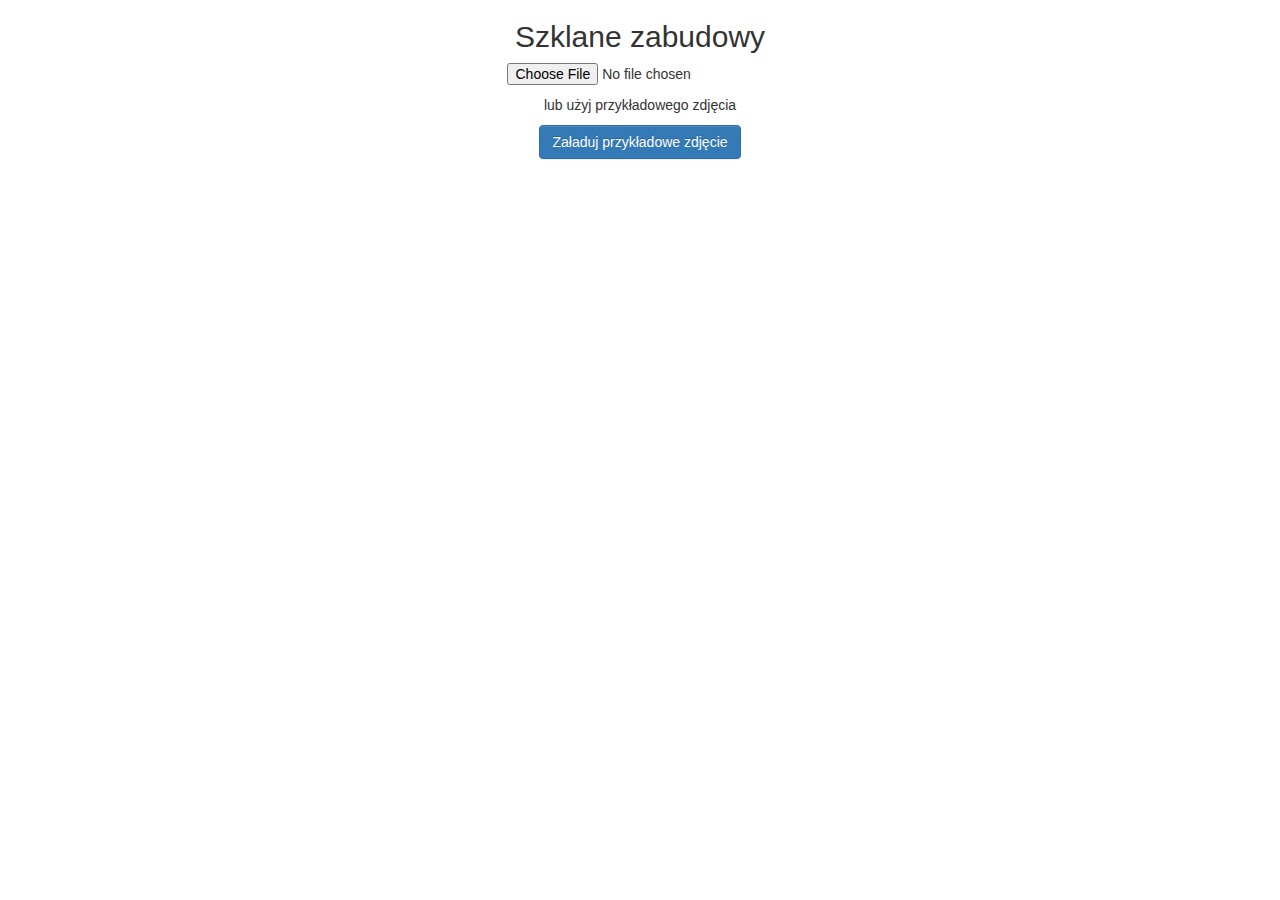
<file: gallery/index.html>
<!doctype html>
<html lang="pl_PL">
<head>
    <meta charset="utf-8">
    <title>Szklane zabudowy - kreator</title>
    <meta name="description" content="">
    <meta name="viewport" content="width=device-width, initial-scale=1">

    <link rel="stylesheet" href="css/bootstrap-theme.min.css">
    <link rel="stylesheet" href="css/bootstrap.min.css">
    <link rel="stylesheet" href="js/lib/slick/slick.css">
    <link rel="stylesheet" href="js/lib/slick/slick-theme.css">
    <link rel="stylesheet" href="css/app.css">
</head>
<body>

<div class="row">
    <div id="intro" class="col-xs-8 col-xs-offset-2 text-center">
        <h2>Szklane zabudowy</h2>

        <p>
            <input id="backgroundFileInput" type="file" value="Załaduj plik z dysku">
        </p>

        <p>lub użyj przykładowego zdjęcia</p>

        <p><input data-image="images/sample.jpg" type="button" class="loadBackground btn btn-primary"
                  value="Załaduj przykładowe zdjęcie">
        </p>
    </div>
</div>

<div id="main" style="display: none;">
    <div class="row toolbar">
        <div class="col-xs-3">
            <div class="buttons">
                <div class="btn btn-default draw-mode"><span class="glyphicon glyphicon-pencil"></span></div>
                <div class="btn btn-default normal-mode"><span class="glyphicon glyphicon-move"></span></div>
                <div class="btn btn-default remove-button hidden"><span class="glyphicon glyphicon-trash"></span></div>
            </div>
        </div>
        <div class="col-xs-5 no-padding">
            <div id="info"></div>
        </div>
        <div class="col-xs-4">
            <button class="btn btn-success saveas" disabled="disabled">
                <span class="glyphicon glyphicon-save"></span>
                Zapisz zdjęcie
            </button>
            <div id="backgroundTools" class="dropdown hidden">
                <button class="btn btn-default dropdown-toggle" type="button"
                        data-toggle="dropdown">
                    Dopasuj wypełnienie
                    <span class="caret"></span>
                </button>
                <ul class="dropdown-menu">
                    <li>
                        <div class="form-group">
                            <label for="imgWidth">Rozmiar</label>
                            <input type="range" min="0" max="2000" value="1000" data-init-value="1000" id="imgWidth">
                        </div>
                    </li>
                    <li>
                        <div class="form-group">
                            <label for="imgOffsetX">Pozycja pozioma</label>
                            <input type="range" min="-1000" max="1000" value="0" data-init-value="0" id="imgOffsetX">
                        </div>
                    </li>
                    <li>
                        <div class="form-group">
                            <label for="imgOffsetY">Pozycja pionowa</label>
                            <input type="range" min="-1000" max="1000" value="0" data-init-value="0" id="imgOffsetY">
                        </div>
                    </li>
                    <li>
                        <div class="form-group">
                            <label>Powtarzanie</label>
                            <label class="repeatLabel"><input checked="checked" type="radio" name="imgRepeat"
                                                              value="repeat" data-init-checked="1" class="imgRepeat" id="imgRepeat">
                                pion i poziom</label>
                            <label class="repeatLabel"> <input type="radio" name="imgRepeat" value="repeat-x"
                                                               class="imgRepeat" id="imgRepeatX">
                                tylko poziom</label>
                            <label class="repeatLabel"> <input type="radio" name="imgRepeat" value="repeat-y"
                                                               class="imgRepeat" id="imgRepeatY">
                                tylko pion</label>
                            <label class="repeatLabel"><input type="radio" name="imgRepeat" value="no-repeat"
                                                              class="imgRepeat" id="imgRepeatNo">
                                brak</label>
                        </div>
                    </li>
                </ul>
            </div>
        </div>
    </div>
    <canvas id="appCanvas" width="800" height="450"></canvas>
</div>

<div id="gallery" style="display: none;"><img class="gallery-image" src="images/sample.jpg" data-url="images/sample.jpg"></div>

<script src="js/lib/jquery-2.1.4.min.js"></script>
<script src="js/lib/fabric-1.5.8.min.js"></script>
<script src="js/lib/slick/slick.min.js"></script>
<script src="js/lib/bootstrap.min.js"></script>
<script src="js/app.js"></script>
<script>
    App.Main.init({
        galleryDataUrl: 'modules/gallery.php'
    });
</script>

</body>
</html>
</file>
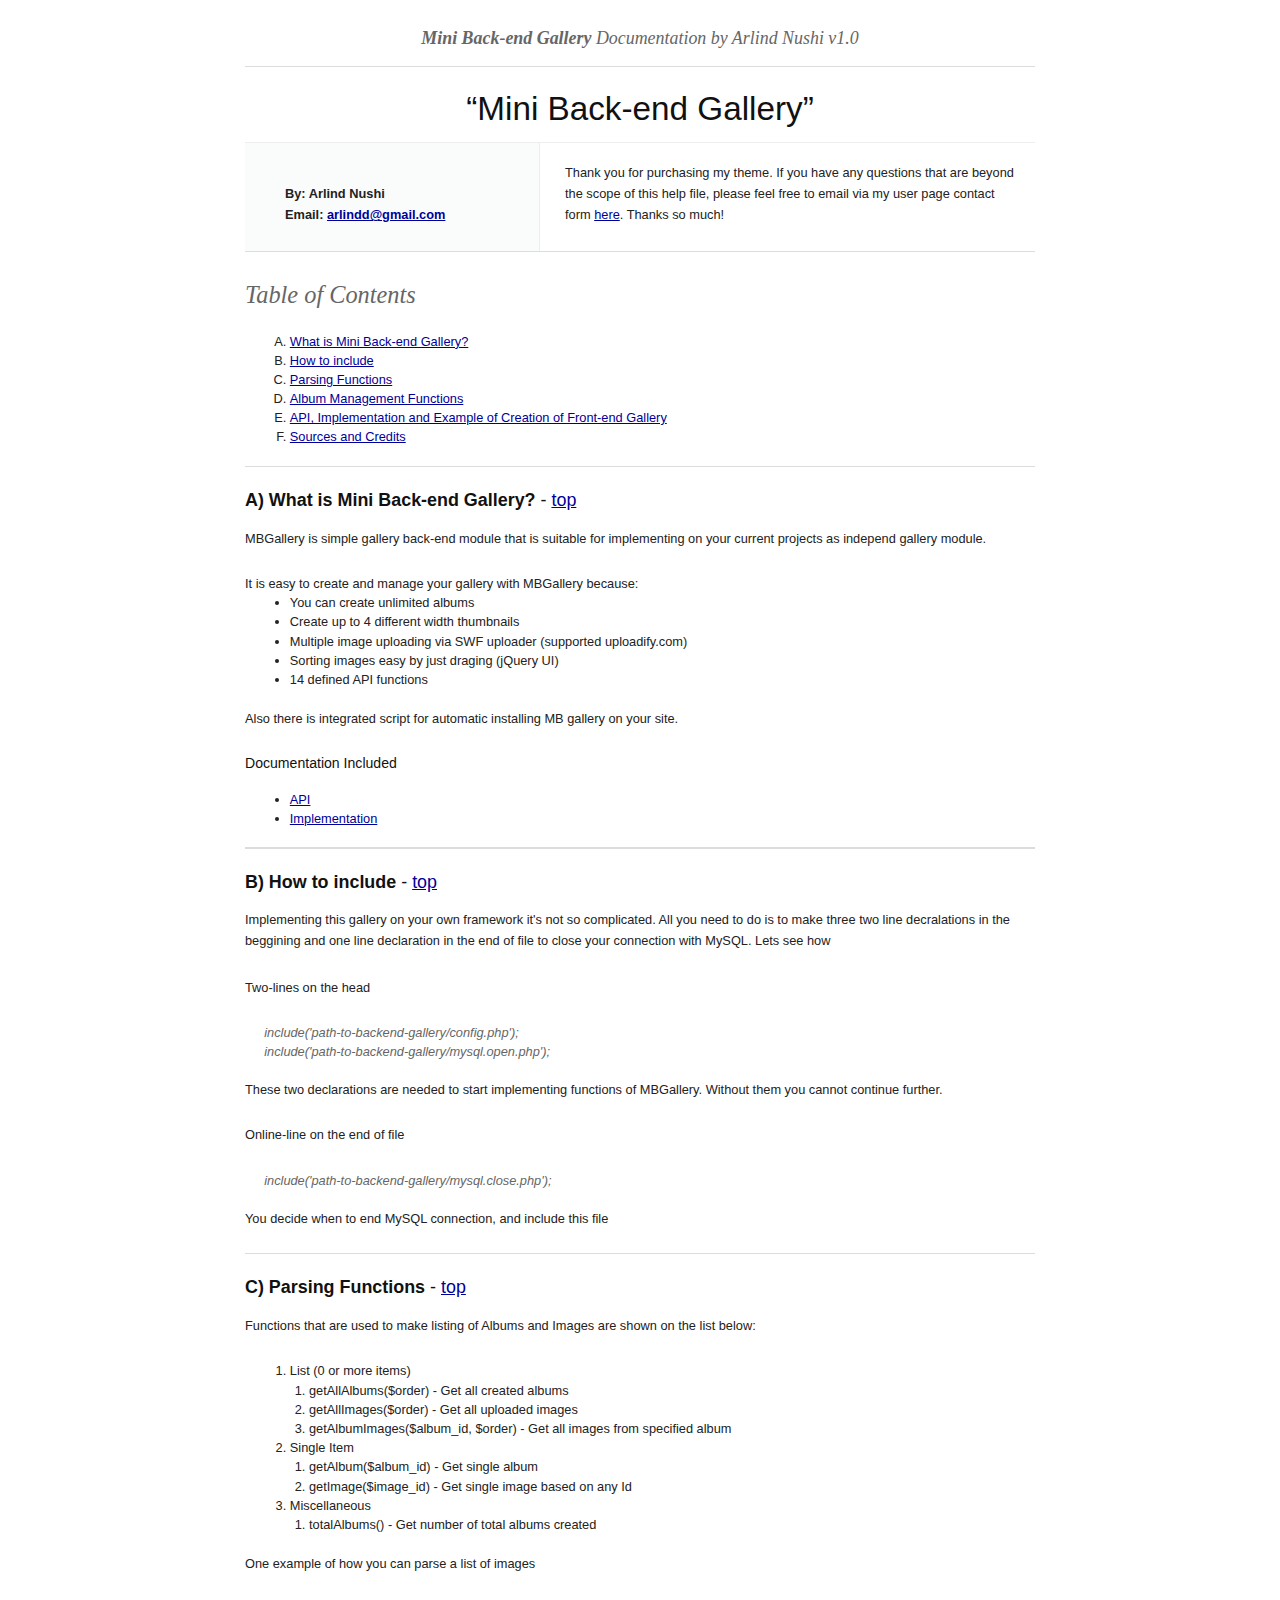
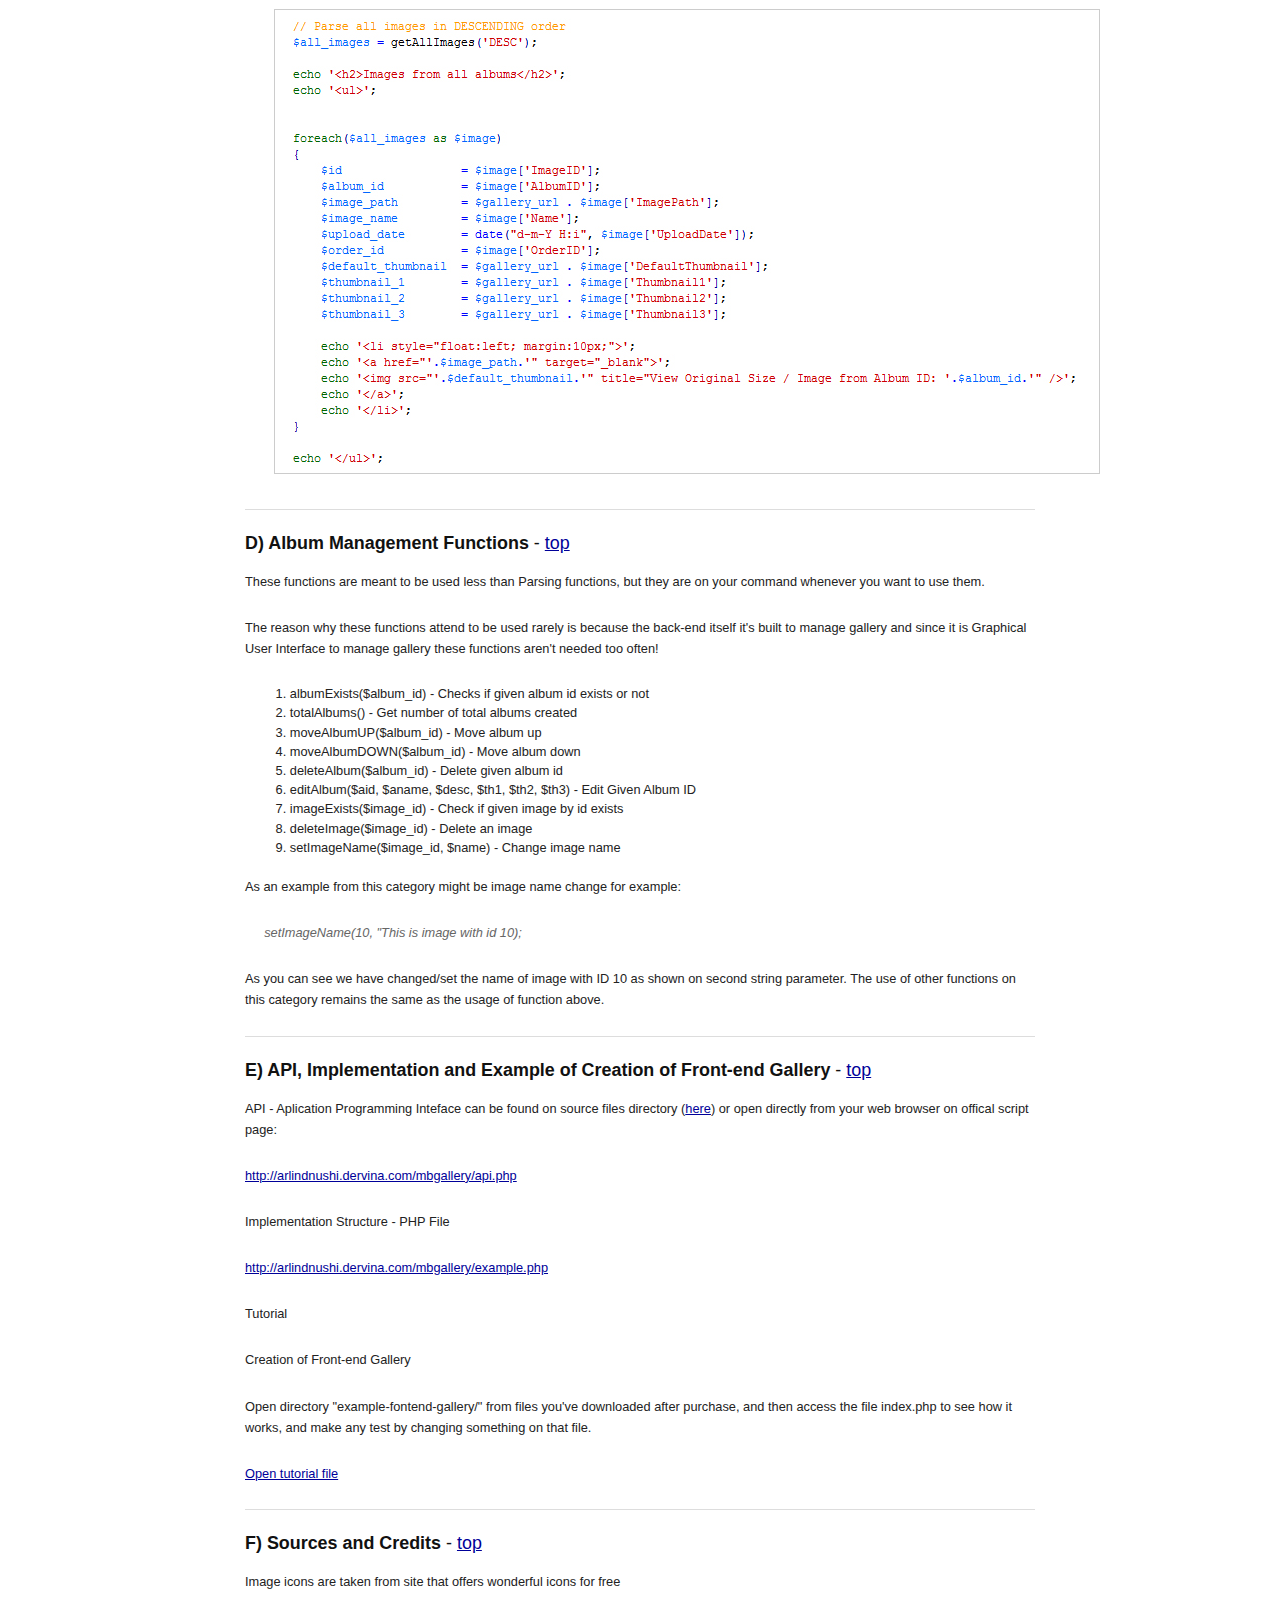
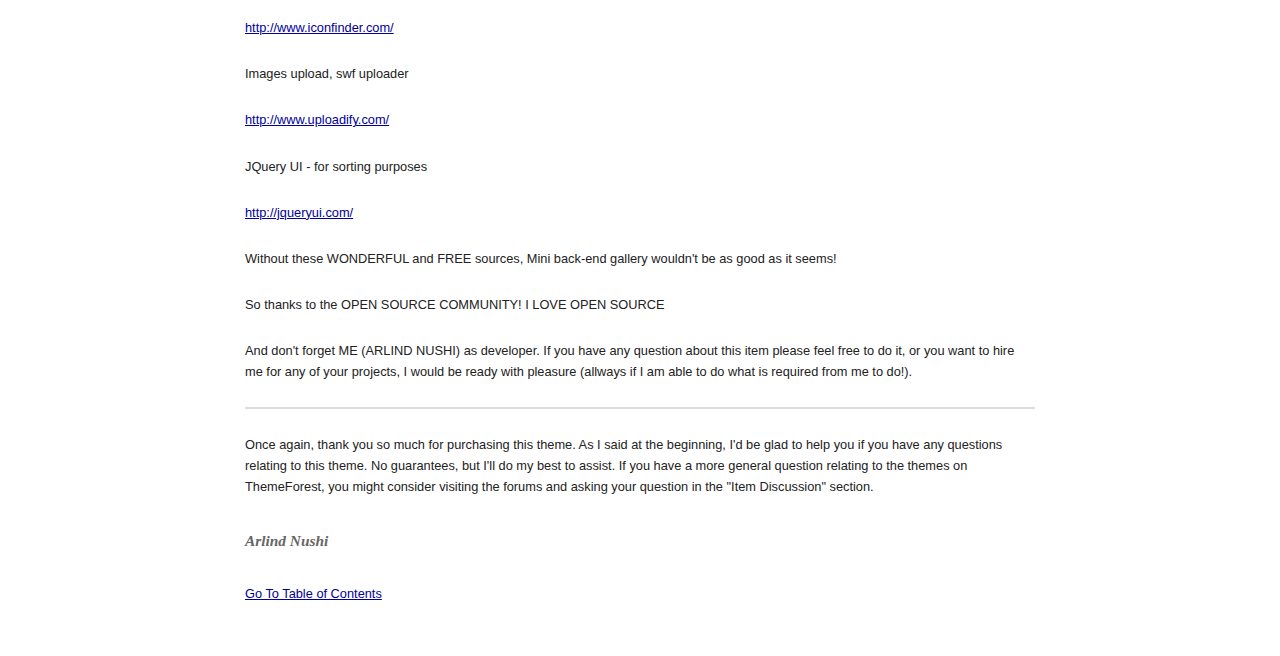
<file: gallery/help/index.html>
<!DOCTYPE HTML PUBLIC "-//W3C//DTD HTML 4.01//EN" "http://www.w3.org/TR/html4/strict.dtd">
<head lang="en">
	<meta http-equiv="content-type" content="text/html;charset=utf-8">
	<title>Mini Back-end Gallery - Documentation</title>
	<!-- Framework CSS -->
	<link rel="stylesheet" href="assets/blueprint-css/screen.css" type="text/css" media="screen, projection">
	<link rel="stylesheet" href="assets/blueprint-css/print.css" type="text/css" media="print">
	<!--[if lt IE 8]><link rel="stylesheet" href="assets/blueprint-css/ie.css" type="text/css" media="screen, projection"><![endif]-->
	<link rel="stylesheet" href="assets/blueprint-css/plugins/fancy-type/screen.css" type="text/css" media="screen, projection">
	<style type="text/css" media="screen">
		p, table, hr, .box { margin-bottom:25px; }
		.box p { margin-bottom:10px; }
	</style>
</head>


<body>
	<div class="container">
	
		<h3 class="center alt"><strong>Mini Back-end Gallery </strong>Documentation by Arlind Nushi v1.0</h3>
		
		<hr>
		
		<h1 class="center">&ldquo;Mini Back-end Gallery&rdquo;</h1>
		
		<div class="borderTop">
		  <div class="span-6 colborder info prepend-1">
				<p class="prepend-top">
				  <strong>
<br>
					By: Arlind Nushi<br>
				  Email: <a href="mailto:arlindd@gmail.com">arlindd@gmail.com</a>
				  </strong>
				</p>
			</div><!-- end div .span-6 -->		
	
			<div class="span-12 last">
				<p class="prepend-top append-0">Thank you for purchasing my theme. If you have any questions that are beyond the scope of this help file, please feel free to email via my user page contact form <a href="http://codecanyon.net/user/arl1nd">here</a>. Thanks so much!</p>
			</div>
		</div><!-- end div .borderTop -->
		
		<hr>
		
		<h2 id="toc" class="alt">Table of Contents</h2>
		<ol class="alpha">
			<li><a href="#htmlStructure">What is Mini Back-end Gallery?</a></li>
			<li><a href="#cssFiles">How to include</a></li>
			<li><a href="#javascript">Parsing Functions</a></li>
			<li><a href="#psdFiles">Album Management Functions</a></li>
			<li><a href="#credits">API, Implementation and  Example of Creation of Front-end Gallery</a></li>
			
			<li><a href="#sourcesAndCredits">Sources and Credits</a></li>
		</ol>
		
	  <hr>
		
		<h3 id="htmlStructure"><strong>A) What is Mini Back-end Gallery?</strong> - <a href="#toc">top</a></h3>
		<p>MBGallery is simple gallery back-end module that is suitable for implementing on your current projects as independ gallery module.</p>
		It is easy to create and manage your gallery with MBGallery because:
		<ul>
		  <li>You can create unlimited albums</li>
		  <li>Create up to 4 different width thumbnails</li>
		  <li>Multiple image uploading via SWF uploader (supported uploadify.com)</li>
		  <li>Sorting images easy by just draging (jQuery UI)</li>
		  <li>14 defined API functions</li>
	  </ul>
	  <p>Also there is integrated script for automatic installing MB gallery on your site.</p>
		<h4>Documentation Included</h4>
		<ul>
		  <li><a href="../backend-gallery/api.php">API</a></li>
		  <li><a href="../backend-gallery/example.php">Implementation</a></li>
	  </ul>
<hr>

		<h3 id="cssFiles"><strong>B) How to include</strong> - <a href="#toc">top</a></h3>

		<p>Implementing this gallery on your own framework it's not so complicated. All you need to do is to make three two line decralations in the beggining and one line declaration in the end of file to close your connection with MySQL. Lets see how</p>
	  <p>
        	Two-lines on the head        
   	  <blockquote>
            include('path-to-backend-gallery/config.php');<br>
            include('path-to-backend-gallery/mysql.open.php');
      </blockquote>
            
            These two declarations are needed to start implementing functions of MBGallery. Without them you cannot continue further.
        </p>
        
        <p>
        	Online-line on the end of file    
   	  <blockquote>
            include('path-to-backend-gallery/mysql.close.php');
      </blockquote>
            
            You decide when to end MySQL connection, and include this file 
        </p>
<hr>
		
		<h3 id="javascript"><strong>C) Parsing Functions</strong> - <a href="#toc">top</a></h3>
		
		<p>Functions that are	used	to make listing of Albums and Images are shown on the list below:</p>
		<ol>
		  <li>List (0 or more items)
		    <ol>
		      <li>getAllAlbums($order) - Get all created albums</li>
		      <li>getAllImages($order) - Get all uploaded images</li>
		      <li>getAlbumImages($album_id, $order) - Get all images from specified album</li>
	        </ol>
		  </li>
		  <li>Single Item
		    <ol>
		      <li>getAlbum($album_id) - Get single album</li>
		      <li>getImage($image_id) - Get single image based on any Id</li>
	        </ol>
		  </li>
		  <li>Miscellaneous
		    <ol>
		      <li>totalAlbums()  - Get number of total albums created</li>
	        </ol>
	      </li>
	  </ol>
		<p>One example of how you can parse a list of images</p>
		<blockquote>
       	  <img src="assets/img01.jpg" style="border:1px solid #CCC; margin:10px;">
        </blockquote>
<hr>
		
		<h3 id="psdFiles"><strong>D) Album Management Functions</strong> - <a href="#toc">top</a></h3>
		
		<p>These functions are meant to be used less than Parsing functions, but they are on your command whenever you want to use them.</p>
		<p>The reason why these functions attend to be used rarely is because the back-end itself it's built to manage gallery and since it is Graphical User Interface to manage gallery these functions aren't needed too often!</p>
		<ol>
		  <li>albumExists($album_id) - Checks if given album id exists or not</li>
		  <li>totalAlbums() - Get number of total albums created</li>
		  <li>moveAlbumUP($album_id) - Move album up</li>
		  <li>moveAlbumDOWN($album_id) - Move album down</li>
		  <li>deleteAlbum($album_id) - Delete given album id</li>
		  <li>editAlbum($aid, $aname, $desc, $th1, $th2, $th3) - Edit Given Album ID</li>
		  <li>imageExists($image_id) - Check if given image by id exists</li>
		  <li>deleteImage($image_id) - Delete an image</li>
		  <li>setImageName($image_id, $name) - Change image name</li>
	  </ol>
		<p>As an example from this category might be image name change for example:</p>
		<blockquote>
		  <p>setImageName(10, &quot;This is image with id 10);</p>
	  </blockquote>
		<p>As you can see we have changed/set the name of image with ID 10 as shown on second string parameter. The use of other functions on this category remains the same as the usage of function above.</p>
<hr>
		
		<h3 id="credits"><strong>E) API, Implementation and  Example of Creation of Front-end Gallery</strong> - <a href="#toc">top</a></h3>
		
	  <p>API - Aplication Programming Inteface can be found on source files directory (<a href="../backend-gallery/api.php">here</a>) or open directly from your web browser on offical script page:        
	  <p> <a href="http://arlindnushi.dervina.com/mbgallery/api.php">http://arlindnushi.dervina.com/mbgallery/api.php</a>
      <p>Implementation Structure - PHP File
      <p> <a href="http://arlindnushi.dervina.com/mbgallery/example.php">http://arlindnushi.dervina.com/mbgallery/example.php</a>
      <p>Tutorial
      <p>Creation of Front-end Gallery
      <p>Open directory  &quot;example-fontend-gallery/&quot; from files you've downloaded after purchase, and then access the file index.php to see how it works, and make any test by changing something on that file.
      <p><a href="../example-fontend-gallery/index.php">Open tutorial file</a>        
<hr>


	<h3 id="sourcesAndCredits"><strong>F) Sources and Credits</strong> - <a href="#toc">top</a></h3>
		<p>Image icons are taken from site that offers wonderful icons for free</p>
		<p> <a href="http://www.iconfinder.com/">http://www.iconfinder.com/</a></p>
		<p>Images upload, swf uploader</p>
		<p> <a href="http://www.uploadify.com/">http://www.uploadify.com/</a></p>
		<p>JQuery UI - for sorting purposes</p>
		<p> <a href="http://jqueryui.com/">http://jqueryui.com/</a></p>
		<p>Without these WONDERFUL and FREE sources, Mini back-end gallery wouldn't be as good as it seems!		</p>
		<p>So thanks to the OPEN SOURCE COMMUNITY! I LOVE OPEN SOURCE</p>
		<p>And don't forget ME (ARLIND NUSHI) as developer. If you have any question about this item please feel free to do it, or you want to hire me for any of your projects, I would be ready with pleasure (allways if I am able to do what is required from me to do!).</p>
<hr>
		
		<p>Once again, thank you so much for purchasing this theme. As I said at the beginning, I'd be glad to help you if you have any questions relating to this theme. No guarantees, but I'll do my best to assist. If you have a more general question relating to the themes on ThemeForest, you might consider visiting the forums and asking your question in the "Item Discussion" section.</p> 
		
		<p class="append-bottom alt large"><strong>Arlind Nushi</strong></p>
		<p><a href="#toc">Go To Table of Contents</a></p>
		
		<hr class="space">
	</div><!-- end div .container -->
</body>
</html>
</file>
<file: gallery/css/app.css>
a {
    color: #122b40;
}

#info {
    text-align: center;
    font: 14px "Helvetica Neue", Arial, "Lucida Grande", sans-serif;
    padding-top: 12px;
}

#backgroundFileInput {
    margin: auto;
}

#main {
    width: 1140px;
    height: 720px;
    margin: 0 auto;
    border: 1px solid #dadada;
    position: relative;
}

#gallery {
    width: 1140px;
    border: 0;
    margin: auto;
    margin-top: 20px;
	margin-bottom: 20px;
}

#gallery .slick-frame {
    padding: 4px;
}

#gallery .slick-image {
    margin: 10px;
}

#gallery .tab-pane {
    width: 1140px;
}

#gallery .nav > li > a {
    padding: 5px 15px;
    font-size: 12px;
    font-weight: bold;
}

#gallery .gallery-image {
    cursor: pointer;
}

#gallery .gallery-image.active {
    outline: 5px solid #dadada;
}

.cb {
    display: block;
    clear: both;
    width: 100%;
}

#navigation {
    position: absolute;
    top: 10px;
    right: 10px;
}

#aside {
    width: 250px;
    position: fixed;
    top: 0;
    right: 0;
    background: #000;
    height: 100%;
}

#aside a {
    color: #fff;
}

.show-layers-btn {
    top: 0;
    right: 30px;
    padding: 10px;

}

.hidden {
    display: none;
}

.toolbar {
    padding: 10px;
}

.no-padding {
    padding: 0;
}

#backgroundTools .dropdown-menu {
    padding: 20px;
	width:190px;
	margin:0;
}
.repeatLabel {
    font-weight: normal;
}

.dropdown:hover ul.dropdown-menu, ul.dropdown-menu:hover{
    display: block;    
}

.btn:focus{
    outline: none;
}

button.saveas {
 float: left;
 margin: 0 10px 0;
}

.dropdown {
	float: left;
}
</file>
<file: gallery/help/assets/blueprint-css/screen.css>
/* -----------------------------------------------------------------------


 Blueprint CSS Framework 0.9
 http://blueprintcss.org

   * Copyright (c) 2007-Present. See LICENSE for more info.
   * See README for instructions on how to use Blueprint.
   * For credits and origins, see AUTHORS.
   * This is a compressed file. See the sources in the 'src' directory.

----------------------------------------------------------------------- */

/* reset.css */
html, body, div, span, object, iframe, h1, h2, h3, h4, h5, h6, p, blockquote, pre, a, abbr, acronym, address, code, del, dfn, em, img, q, dl, dt, dd, ol, ul, li, fieldset, form, label, legend, table, caption, tbody, tfoot, thead, tr, th, td {margin:0;padding:0;border:0;font-weight:inherit;font-style:inherit;font-size:100%;font-family:inherit;vertical-align:baseline;}
body {line-height:1.5;}
table {border-collapse:separate;border-spacing:0;}
caption, th, td {text-align:left;font-weight:normal;}
table, td, th {vertical-align:middle;}
blockquote:before, blockquote:after, q:before, q:after {content:"";}
blockquote, q {quotes:"" "";}
a img {border:none;}

/* custom.css */
.info { background:#fafcfc; }
.borderTop { border-top: 1px solid #eee;}
.append-0 {padding-right:20px;}

/* typography.css */
body {font-size:80%;color:#222;background:#fff;font-family:"Helvetica Neue", Arial, Helvetica, sans-serif;padding-top:30px;}
h1, h2, h3, h4, h5, h6 {font-weight:normal;color:#111;}
h1 {font-size:2.6em;line-height:1;margin-bottom:0.5em;}
h2 {font-size:1.9em;margin-bottom:0.75em;}
h3 {font-size:1.4em;line-height:1;margin-bottom:1em;}
h4 {font-size:1.1em;line-height:1.25;margin-bottom:1.25em;}
h5 {font-size:1em;font-weight:bold;margin-bottom:1.5em;}
h6 {font-size:1em;font-weight:bold;}
h1 img, h2 img, h3 img, h4 img, h5 img, h6 img {margin:0;}
p {margin:0 0 1.5em;line-height:1.65em;}
p img.left {float:left;margin:1.5em 1.5em 1.5em 0;padding:0;}
p img.right {float:right;margin:1.5em 0 1.5em 1.5em;}
a:focus, a:hover {color:#000;}
a {color:#009;text-decoration:underline;}
blockquote {margin:1.5em;color:#666;font-style:italic;}
strong {font-weight:bold;}
em, dfn {font-style:italic;}
dfn {font-weight:bold;}
sup, sub {line-height:0;}
abbr, acronym {border-bottom:1px dotted #666;}
address {margin:0 0 1.5em;font-style:italic;}
del {color:#666;}
pre {margin:1.5em 0;white-space:pre;}
pre, code, tt {font:13px 'andale mono', 'lucida console', monospace;line-height:1.5;}
li ul, li ol {margin:0 1.5em;}
ul, ol {margin:0 1.5em 1.5em 3.5em;}
ul {list-style-type:disc;}
ol {list-style-type:decimal;}
ol.alpha {list-style:upper-alpha;}
dl {margin:0 0 1.5em 0;}
dl dt {font-weight:bold;}
dd {margin-left:1.5em;}
table {margin-bottom:1.4em;width:100%;}
th {font-weight:bold;}
thead th {background:#c3d9ff;}
th, td, caption {padding:4px 10px 4px 5px;}
tr.even td {background:#e5ecf9;}
tfoot {font-style:italic;}
caption {background:#eee;}
.small {font-size:.85em;margin-bottom:1.875em;line-height:1.875em;}
.large {font-size:1.2em;line-height:2.5em;margin-bottom:1.25em;}
.hide {display:none;}
.quiet {color:#666;}
.loud {color:#000;}
.highlight {background:#ff0;}
.added {background:#060;color:#fff;}
.removed {background:#900;color:#fff;}
.first {margin-left:0;padding-left:0;}
.last {margin-right:0;padding-right:0;}
.top {margin-top:0;padding-top:0;}
.bottom {margin-bottom:0;padding-bottom:0;}
.center {text-align:center;}

/* forms.css */
label {font-weight:bold;}
fieldset {padding:1.4em;margin:0 0 1.5em 0;border:1px solid #ccc;}
legend {font-weight:bold;font-size:1.2em;}
input[type=text], input[type=password], input.text, input.title, textarea, select {background-color:#fff;border:1px solid #bbb;}
input[type=text]:focus, input[type=password]:focus, input.text:focus, input.title:focus, textarea:focus, select:focus {border-color:#666;}
input[type=text], input[type=password], input.text, input.title, textarea, select {margin:0.5em 0;}
input.text, input.title {width:300px;padding:5px;}
input.title {font-size:1.5em;}
textarea {width:390px;height:250px;padding:5px;}
input[type=checkbox], input[type=radio], input.checkbox, input.radio {position:relative;top:.25em;}
form.inline {line-height:3;}
form.inline p {margin-bottom:0;}
.error, .notice, .success {padding:.8em;margin-bottom:1em;border:2px solid #ddd;}
.error {background:#FBE3E4;color:#8a1f11;border-color:#FBC2C4;}
.notice {background:#FFF6BF;color:#514721;border-color:#FFD324;}
.success {background:#E6EFC2;color:#264409;border-color:#C6D880;}
.error a {color:#8a1f11;}
.notice a {color:#514721;}
.success a {color:#264409;}

/* grid.css */
.container {width:790px;margin:0 auto;}
.showgrid {background:url(src/grid.png);}
.column, div.span-1, div.span-2, div.span-3, div.span-4, div.span-5, div.span-6, div.span-7, div.span-8, div.span-9, div.span-10, div.span-11, div.span-12, div.span-13, div.span-14, div.span-15, div.span-16, div.span-17, div.span-18, div.span-19, div.span-20, div.span-21, div.span-22, div.span-23, div.span-24 {float:left;margin-right:10px;}
.last, div.last {margin-right:0;}
.span-1 {width:30px;}
.span-2 {width:70px;}
.span-3 {width:110px;}
.span-4 {width:150px;}
.span-5 {width:190px;}
.span-6 {width:230px;}
.span-7 {width:270px;}
.span-8 {width:310px;}
.span-9 {width:350px;}
.span-10 {width:390px;}
.span-11 {width:430px;}
.span-12 {width:470px;}
.span-13 {width:510px;}
.span-14 {width:550px;}
.span-15 {width:590px;}
.span-16 {width:630px;}
.span-17 {width:670px;}
.span-18 {width:710px;}
.span-19 {width:750px;}
.span-20 {width:790px;}
.span-21 {width:830px;}
.span-22 {width:870px;}
.span-23 {width:910px;}
.span-24, div.span-24 {width:950px;margin:0;}
input.span-1, textarea.span-1, input.span-2, textarea.span-2, input.span-3, textarea.span-3, input.span-4, textarea.span-4, input.span-5, textarea.span-5, input.span-6, textarea.span-6, input.span-7, textarea.span-7, input.span-8, textarea.span-8, input.span-9, textarea.span-9, input.span-10, textarea.span-10, input.span-11, textarea.span-11, input.span-12, textarea.span-12, input.span-13, textarea.span-13, input.span-14, textarea.span-14, input.span-15, textarea.span-15, input.span-16, textarea.span-16, input.span-17, textarea.span-17, input.span-18, textarea.span-18, input.span-19, textarea.span-19, input.span-20, textarea.span-20, input.span-21, textarea.span-21, input.span-22, textarea.span-22, input.span-23, textarea.span-23, input.span-24, textarea.span-24 {border-left-width:1px!important;border-right-width:1px!important;padding-left:5px!important;padding-right:5px!important;}
input.span-1, textarea.span-1 {width:18px!important;}
input.span-2, textarea.span-2 {width:58px!important;}
input.span-3, textarea.span-3 {width:98px!important;}
input.span-4, textarea.span-4 {width:138px!important;}
input.span-5, textarea.span-5 {width:178px!important;}
input.span-6, textarea.span-6 {width:218px!important;}
input.span-7, textarea.span-7 {width:258px!important;}
input.span-8, textarea.span-8 {width:298px!important;}
input.span-9, textarea.span-9 {width:338px!important;}
input.span-10, textarea.span-10 {width:378px!important;}
input.span-11, textarea.span-11 {width:418px!important;}
input.span-12, textarea.span-12 {width:458px!important;}
input.span-13, textarea.span-13 {width:498px!important;}
input.span-14, textarea.span-14 {width:538px!important;}
input.span-15, textarea.span-15 {width:578px!important;}
input.span-16, textarea.span-16 {width:618px!important;}
input.span-17, textarea.span-17 {width:658px!important;}
input.span-18, textarea.span-18 {width:698px!important;}
input.span-19, textarea.span-19 {width:738px!important;}
input.span-20, textarea.span-20 {width:778px!important;}
input.span-21, textarea.span-21 {width:818px!important;}
input.span-22, textarea.span-22 {width:858px!important;}
input.span-23, textarea.span-23 {width:898px!important;}
input.span-24, textarea.span-24 {width:938px!important;}
.append-1 {padding-right:40px;}
.append-2 {padding-right:80px;}
.append-3 {padding-right:120px;}
.append-4 {padding-right:160px;}
.append-5 {padding-right:200px;}
.append-6 {padding-right:240px;}
.append-7 {padding-right:280px;}
.append-8 {padding-right:320px;}
.append-9 {padding-right:360px;}
.append-10 {padding-right:400px;}
.append-11 {padding-right:440px;}
.append-12 {padding-right:480px;}
.append-13 {padding-right:520px;}
.append-14 {padding-right:560px;}
.append-15 {padding-right:600px;}
.append-16 {padding-right:640px;}
.append-17 {padding-right:680px;}
.append-18 {padding-right:720px;}
.append-19 {padding-right:760px;}
.append-20 {padding-right:800px;}
.append-21 {padding-right:840px;}
.append-22 {padding-right:880px;}
.append-23 {padding-right:920px;}
.prepend-1 {padding-left:40px;}
.prepend-2 {padding-left:80px;}
.prepend-3 {padding-left:120px;}
.prepend-4 {padding-left:160px;}
.prepend-5 {padding-left:200px;}
.prepend-6 {padding-left:240px;}
.prepend-7 {padding-left:280px;}
.prepend-8 {padding-left:320px;}
.prepend-9 {padding-left:360px;}
.prepend-10 {padding-left:400px;}
.prepend-11 {padding-left:440px;}
.prepend-12 {padding-left:480px;}
.prepend-13 {padding-left:520px;}
.prepend-14 {padding-left:560px;}
.prepend-15 {padding-left:600px;}
.prepend-16 {padding-left:640px;}
.prepend-17 {padding-left:680px;}
.prepend-18 {padding-left:720px;}
.prepend-19 {padding-left:760px;}
.prepend-20 {padding-left:800px;}
.prepend-21 {padding-left:840px;}
.prepend-22 {padding-left:880px;}
.prepend-23 {padding-left:920px;}
div.border {padding-right:4px;margin-right:5px;border-right:1px solid #eee;}
div.colborder {padding-right:24px;margin-right:25px;border-right:1px solid #eee;}
div.colborderTop {border-top:1px solid #eee;}
.pull-1 {margin-left:-40px;}
.pull-2 {margin-left:-80px;}
.pull-3 {margin-left:-120px;}
.pull-4 {margin-left:-160px;}
.pull-5 {margin-left:-200px;}
.pull-6 {margin-left:-240px;}
.pull-7 {margin-left:-280px;}
.pull-8 {margin-left:-320px;}
.pull-9 {margin-left:-360px;}
.pull-10 {margin-left:-400px;}
.pull-11 {margin-left:-440px;}
.pull-12 {margin-left:-480px;}
.pull-13 {margin-left:-520px;}
.pull-14 {margin-left:-560px;}
.pull-15 {margin-left:-600px;}
.pull-16 {margin-left:-640px;}
.pull-17 {margin-left:-680px;}
.pull-18 {margin-left:-720px;}
.pull-19 {margin-left:-760px;}
.pull-20 {margin-left:-800px;}
.pull-21 {margin-left:-840px;}
.pull-22 {margin-left:-880px;}
.pull-23 {margin-left:-920px;}
.pull-24 {margin-left:-960px;}
.pull-1, .pull-2, .pull-3, .pull-4, .pull-5, .pull-6, .pull-7, .pull-8, .pull-9, .pull-10, .pull-11, .pull-12, .pull-13, .pull-14, .pull-15, .pull-16, .pull-17, .pull-18, .pull-19, .pull-20, .pull-21, .pull-22, .pull-23, .pull-24 {float:left;position:relative;}
.push-1 {margin:0 -40px 1.5em 40px;}
.push-2 {margin:0 -80px 1.5em 80px;}
.push-3 {margin:0 -120px 1.5em 120px;}
.push-4 {margin:0 -160px 1.5em 160px;}
.push-5 {margin:0 -200px 1.5em 200px;}
.push-6 {margin:0 -240px 1.5em 240px;}
.push-7 {margin:0 -280px 1.5em 280px;}
.push-8 {margin:0 -320px 1.5em 320px;}
.push-9 {margin:0 -360px 1.5em 360px;}
.push-10 {margin:0 -400px 1.5em 400px;}
.push-11 {margin:0 -440px 1.5em 440px;}
.push-12 {margin:0 -480px 1.5em 480px;}
.push-13 {margin:0 -520px 1.5em 520px;}
.push-14 {margin:0 -560px 1.5em 560px;}
.push-15 {margin:0 -600px 1.5em 600px;}
.push-16 {margin:0 -640px 1.5em 640px;}
.push-17 {margin:0 -680px 1.5em 680px;}
.push-18 {margin:0 -720px 1.5em 720px;}
.push-19 {margin:0 -760px 1.5em 760px;}
.push-20 {margin:0 -800px 1.5em 800px;}
.push-21 {margin:0 -840px 1.5em 840px;}
.push-22 {margin:0 -880px 1.5em 880px;}
.push-23 {margin:0 -920px 1.5em 920px;}
.push-24 {margin:0 -960px 1.5em 960px;}
.push-1, .push-2, .push-3, .push-4, .push-5, .push-6, .push-7, .push-8, .push-9, .push-10, .push-11, .push-12, .push-13, .push-14, .push-15, .push-16, .push-17, .push-18, .push-19, .push-20, .push-21, .push-22, .push-23, .push-24 {float:right;position:relative;}
.prepend-top {margin-top:1.5em;}
.append-bottom {margin-bottom:1.5em;}
.box {padding:1.5em;margin-bottom:1.5em;background:#E5ECF9;}
hr {background:#ddd;color:#ddd;clear:both;float:none;width:100%;height:.1em;margin:0 0 1.45em;border:none;}
hr.space {background:#fff;color:#fff;}
.clearfix:after, .container:after {content:"\0020";display:block;height:0;clear:both;visibility:hidden;overflow:hidden;}
.clearfix, .container {display:block;}
.clear {clear:both;}
</file>
<file: gallery/help/assets/blueprint-css/print.css>
/* -----------------------------------------------------------------------


 Blueprint CSS Framework 0.9
 http://blueprintcss.org

   * Copyright (c) 2007-Present. See LICENSE for more info.
   * See README for instructions on how to use Blueprint.
   * For credits and origins, see AUTHORS.
   * This is a compressed file. See the sources in the 'src' directory.

----------------------------------------------------------------------- */

/* print.css */
body {line-height:1.5;font-family:"Helvetica Neue", Arial, Helvetica, sans-serif;color:#000;background:none;font-size:10pt;}
.container {background:none;}
hr {background:#ccc;color:#ccc;width:100%;height:2px;margin:2em 0;padding:0;border:none;}
hr.space {background:#fff;color:#fff;}
h1, h2, h3, h4, h5, h6 {font-family:"Helvetica Neue", Arial, "Lucida Grande", sans-serif;}
code {font:.9em "Courier New", Monaco, Courier, monospace;}
img {float:left;margin:1.5em 1.5em 1.5em 0;}
a img {border:none;}
p img.top {margin-top:0;}
blockquote {margin:1.5em;padding:1em;font-style:italic;font-size:.9em;}
.small {font-size:.9em;}
.large {font-size:1.1em;}
.quiet {color:#999;}
.hide {display:none;}
a:link, a:visited {background:transparent;font-weight:700;text-decoration:underline;}
a:link:after, a:visited:after {content:" (" attr(href) ")";font-size:90%;}
</file>
<file: gallery/help/assets/blueprint-css/ie.css>
/* -----------------------------------------------------------------------


 Blueprint CSS Framework 0.9
 http://blueprintcss.org

   * Copyright (c) 2007-Present. See LICENSE for more info.
   * See README for instructions on how to use Blueprint.
   * For credits and origins, see AUTHORS.
   * This is a compressed file. See the sources in the 'src' directory.

----------------------------------------------------------------------- */

/* ie.css */
body {text-align:center;}
.container {text-align:left;}
* html .column, * html div.span-1, * html div.span-2, * html div.span-3, * html div.span-4, * html div.span-5, * html div.span-6, * html div.span-7, * html div.span-8, * html div.span-9, * html div.span-10, * html div.span-11, * html div.span-12, * html div.span-13, * html div.span-14, * html div.span-15, * html div.span-16, * html div.span-17, * html div.span-18, * html div.span-19, * html div.span-20, * html div.span-21, * html div.span-22, * html div.span-23, * html div.span-24 {overflow-x:hidden;}
* html legend {margin:0px -8px 16px 0;padding:0;}
ol {margin-left:2em;}
sup {vertical-align:text-top;}
sub {vertical-align:text-bottom;}
html>body p code {*white-space:normal;}
hr {margin:-8px auto 11px;}
img {-ms-interpolation-mode:bicubic;}
.clearfix, .container {display:inline-block;}
* html .clearfix, * html .container {height:1%;}
fieldset {padding-top:0;}
input.text, input.title {background-color:#fff;border:1px solid #bbb;}
input.text:focus, input.title:focus {border-color:#666;}
input.text, input.title, textarea, select {margin:0.5em 0;}
input.checkbox, input.radio {position:relative;top:.25em;}
form.inline div, form.inline p {vertical-align:middle;}
form.inline label {position:relative;top:-0.25em;}
form.inline input.checkbox, form.inline input.radio, form.inline input.button, form.inline button {margin:0.5em 0;}
button, input.button {position:relative;top:0.25em;}
</file>
<file: gallery/help/assets/blueprint-css/plugins/fancy-type/screen.css>
/* -------------------------------------------------------------- 
  
   fancy-type.css
   * Lots of pretty advanced classes for manipulating text.
   
   See the Readme file in this folder for additional instructions.

-------------------------------------------------------------- */

/* Indentation instead of line shifts for sibling paragraphs. */
   /* p + p { text-indent:2em; margin-top:-1.5em; } */
   form p + p  { text-indent: 0; } /* Don't want this in forms. */
   

/* For great looking type, use this code instead of asdf: 
   <span class="alt">asdf</span>  
   Best used on prepositions and ampersands. */
  
.alt { 
  color: #666; 
  font-family: "Warnock Pro", "Goudy Old Style","Palatino","Book Antiqua", Georgia, serif; 
  font-style: italic;
  font-weight: normal;
}


/* For great looking quote marks in titles, replace "asdf" with:
   <span class="dquo">&#8220;</span>asdf&#8221;
   (That is, when the title starts with a quote mark). 
   (You may have to change this value depending on your font size). */  
   
.dquo { margin-left: -.5em; } 


/* Reduced size type with incremental leading
   (http://www.markboulton.co.uk/journal/comments/incremental_leading/)

   This could be used for side notes. For smaller type, you don't necessarily want to 
   follow the 1.5x vertical rhythm -- the line-height is too much. 
   
   Using this class, it reduces your font size and line-height so that for 
   every four lines of normal sized type, there is five lines of the sidenote. eg:

   New type size in em's:
     10px (wanted side note size) / 12px (existing base size) = 0.8333 (new type size in ems)

   New line-height value:
     12px x 1.5 = 18px (old line-height)
     18px x 4 = 72px 
     72px / 5 = 14.4px (new line height)
     14.4px / 10px = 1.44 (new line height in em's) */

p.incr, .incr p {
	font-size: 10px;
	line-height: 1.44em;  
	margin-bottom: 1.5em;
}


/* Surround uppercase words and abbreviations with this class.
   Based on work by Jørgen Arnor Gårdsø Lom [http://twistedintellect.com/] */
   
.caps { 
  font-variant: small-caps; 
  letter-spacing: 1px; 
  text-transform: lowercase; 
  font-size:1.2em;
  line-height:1%;
  font-weight:bold;
  padding:0 2px;
}
</file>
